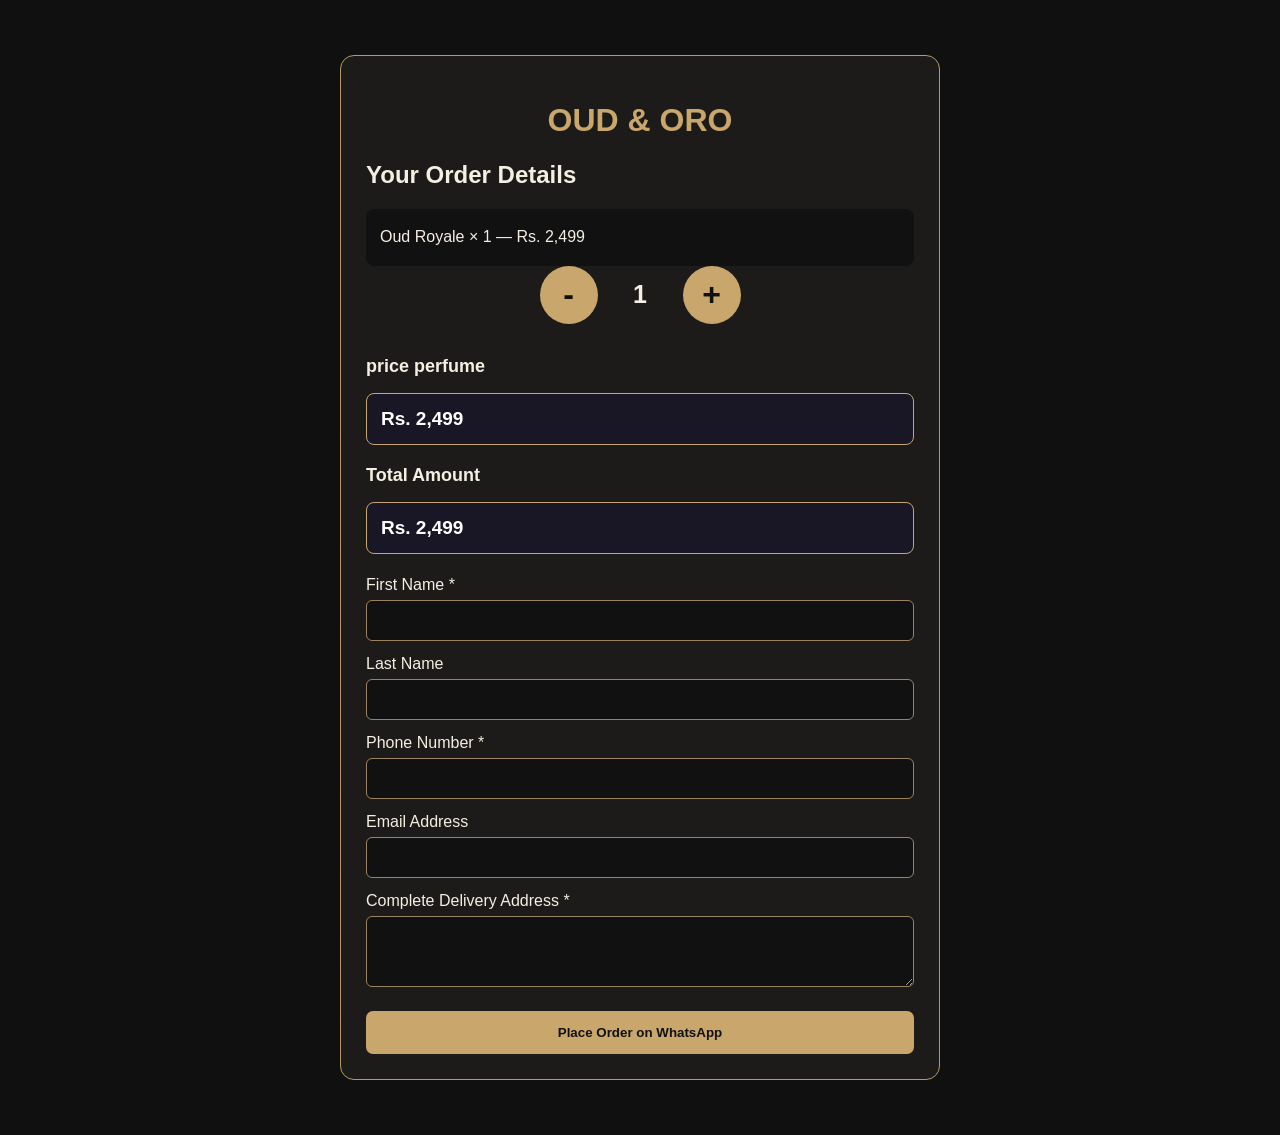
<file: order.html>
<!DOCTYPE html>
<html lang="en">
<head>
<meta charset="UTF-8">
<meta name="viewport" content="width=device-width, initial-scale=1.0">
<title>OUD & ORO | Place Your Order</title>
<style>
*{box-sizing:border-box}
body{margin:0;background:#101010;color:#f5eee2;font-family:Arial,sans-serif;padding:25px}
main{max-width:600px;margin:30px auto;background:#1d1b19;padding:25px;border:1px solid #b99862;border-radius:14px}
h1{color:#c9a66b;text-align:center}
label{display:block;margin-top:14px}
input,textarea{width:100%;padding:12px;margin-top:6px;border:1px solid #9b835f;border-radius:6px;background:#111;color:white}
button{width:100%;padding:14px;margin-top:20px;background:#c9a66b;color:#111;border:0;border-radius:7px;font-weight:bold;cursor:pointer}
#summary{background:#111;padding:14px;border-radius:8px;line-height:1.8}
 /* FORCE ROUND QUANTITY BUTTONS */
.quantity-control button,
.quantity-buttons button,
#minusBtn,
#plusBtn,
#minusbtn,
#plusbtn {
  display: inline-flex !important;
  align-items: center !important;
  justify-content: center !important;
  width: 58px !important;
  height: 58px !important;
  min-width: 58px !important;
  padding: 0 !important;
  margin: 0 !important;
  border-radius: 50% !important;
  border: none !important;
  background: #c9a66b !important;
  color: #101010 !important;
  font-size: 32px !important;
  font-weight: bold !important;
  cursor: pointer !important;
}

.quantity-control,
.quantity-buttons {
  display: flex !important;
  flex-direction: row !important;
  align-items: center !important;
  justify-content: center !important;
  gap: 25px !important;
  width: 100% !important;
}

#quantity {
  font-size: 25px !important;
  font-weight: bold !important;
  min-width: 35px !important;
  text-align: center !important;
}
 .price-box {
  display: flex;
  flex-direction: column;
  gap: 10px;
  margin: 22px 0;
}

.price-box label {
  display: block;
  margin-top: 10px;
  font-size: 18px;
  font-weight: 700;
  color: #f5eee2;
}

.price-box input {
  display: block;
  width: 100%;
  box-sizing: border-box;
  padding: 14px;
  border: 1px solid #c9a66b;
  border-radius: 8px;
  background: #191725;
  color: #ffffff;
  font-size: 19px;
  font-weight: 700;
</style>
</head>
<body>
<main>
<h1>OUD & ORO</h1>
<h2>Your Order Details</h2>
<div id="summary">Loading your selected perfume...</div>
  <div class="quantity-control">
    <button type="button"
 id="minusBtn">-</button>
    <span id="quantity">1</span>
    <button type="button"
 id="plusBtn">+</button>
  </div>
</div>
<div class="price-box">
    <label for="unitPrice">price perfume</label>
  <input id="unitPrice" type="text" value="Rs. 2;499" readonly>
  <label for="totalAmount">Total Amount</label>
  <input id="totalAmount" type="text" value="Rs. 2,499" readonly>
</div>
<form id="orderForm">
<label>First Name *</label>
<input name="first" required>
<label>Last Name</label>
<input name="last">
<label>Phone Number *</label>
<input name="phone" type="tel" required>
<label>Email Address</label>
<input name="email" type="email">
<label>Complete Delivery Address *</label>
<textarea name="address" rows="3" required></textarea>
<button type="submit">Place Order on WhatsApp</button>
</form>
</main>
<script>
  const params = new URLSearchParams(location.search);

const products = [
  {name:"Oud Royale",price:2499},
  {name:"Velvet Bloom",price:1999},
  {name:"Noir Intense",price:2799},
  {name:"Rose Essence",price:1799}
];

const index = Number(params.get("product"));
const product = products[index];
let qty = Math.max(1, Number(params.get("qty")) || 1);

const summary = document.getElementById("summary");
const quantity = document.getElementById("quantity");
const unitPrice = document.getElementById("unitPrice");
const totalAmount = document.getElementById("totalAmount");
const plusBtn = document.getElementById("plusBtn");
const minusBtn = document.getElementById("minusBtn");

function updateOrder() {
  if (!product) {
    summary.textContent = "Perfume not found. Return to the store.";
    unitPrice.value = "Rs. 0";
    totalAmount.value = "Rs. 0";
    return;
  }

  quantity.textContent = qty;
  unitPrice.value =
   "Rs. " + product.price.toLocaleString("en-PK");
  totalAmount.value =
   "Rs. " + (product.price * qty).toLocaleString("en-PK");
  summary.textContent =
    product.name + " × " + qty + " — Rs. " +
    (product.price * qty).toLocaleString("en-PK");
}

plusBtn.addEventListener("click", function () {
  qty++;
  updateOrder();
});

minusBtn.addEventListener("click", function () {
  if (qty > 1) {
    qty--;
    updateOrder();
  }
});
const orderform =
document.getElementById("orderForm")
;
if (orderform)
orderform.addEventListener("submit", function (e) {
  e.preventDefault();
  
  if (!product) {
    alert("Please select a perfume from the store.");
    return;
  }

  const f = new FormData(this);
  const message = [
    "NEW OUD & ORO ORDER",
    "Perfume: " + product.name,
    "Quantity: " + qty,
    "Price per perfume: Rs. " + product.price,
    "Total: Rs. " + (product.price * qty),
    "Payment: Cash on Delivery",
    "Name: " + f.get("first") + " " + f.get("last"),
    "Phone: " + f.get("phone"),
    "Email: " + (f.get("email") || "Not provided"),
    "Address: " + f.get("address")
  ].join("\n");

  window.open(
    "https://wa.me/923133026213?text=" + encodeURIComponent(message),
    "_blank"
  );
});

updateOrder();
</script>
</body>
</html>
</file>
